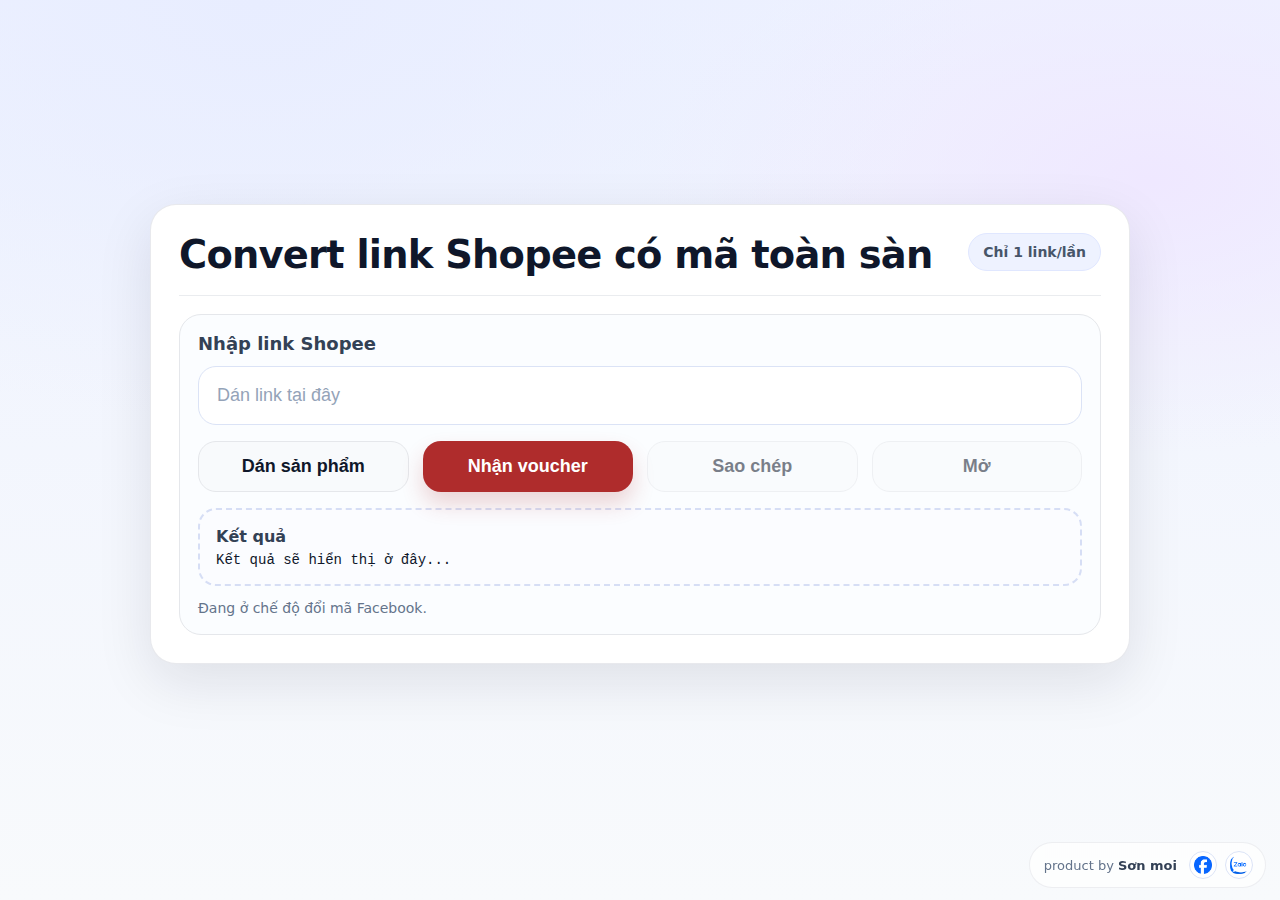
<file: index.html>
<!doctype html>
<html lang="vi">
<head>
  <meta charset="utf-8" />
  <meta name="viewport" content="width=device-width,initial-scale=1" />
  <title>Convert link Shopee</title>
  <link rel="icon" type="image/png" href="favicon.png?v=20260301.5" />
  <link rel="stylesheet" href="assets/css/styles.css?v=20260301.6" />
</head>
<body>
  <div class="wrap">
    <div class="card">
      <div class="header">
        <h1>Convert link Shopee có mã toàn sàn</h1>
        <div class="badge">Chỉ 1 link/lần</div>
      </div>

      <div class="panel">
        <p class="label">Nhập link Shopee</p>
        <input
          id="inp"
          class="input"
          placeholder="Dán link tại đây"
          autocomplete="off"
          autocapitalize="off"
          autocorrect="off"
          spellcheck="false"
        />

        <div class="btnrow">
          <button id="btnPaste" type="button" class="btn">Dán sản phẩm</button>
          <button id="btnConvert" type="button" class="btn primary">Nhận voucher</button>
          <button id="btnCopy" type="button" class="btn" disabled>Sao chép</button>
          <button id="btnOpen" type="button" class="btn" disabled>Mở</button>
        </div>

        <div class="result" aria-live="polite">
          <div class="left">
            <div class="title">Kết quả</div>
            <span id="resultPreview" class="link">Kết quả sẽ hiển thị ở đây...</span>
          </div>
        </div>

        <div id="status" class="status"></div>
      </div>
    </div>
  </div>

  <div class="signature">
    <span>product by <b>Sơn moi</b></span>
    <span class="contact" aria-label="Liên hệ">
      <a class="contact-link facebook" href="https://www.facebook.com/sonmoi24.09" target="_blank" rel="noopener noreferrer" aria-label="Facebook">
        <img src="2023_Facebook_icon.svg.webp" alt="" aria-hidden="true" />
      </a>
      <a class="contact-link zalo" href="https://zalo.me/0353025356" target="_blank" rel="noopener noreferrer" aria-label="Zalo">
        <img src="Icon_of_Zalo.svg.webp" alt="" aria-hidden="true" />
      </a>
    </span>
  </div>

  <script defer src="assets/js/config.js?v=20260301.5"></script>
  <script defer src="assets/js/dom.js?v=20260301.5"></script>
  <script defer src="assets/js/state.js?v=20260301.5"></script>
  <script defer src="assets/js/ui.js?v=20260301.5"></script>
  <script defer src="assets/js/validators.js?v=20260301.5"></script>
  <script defer src="assets/js/clipboard.js?v=20260301.5"></script>
  <script defer src="assets/js/api.js?v=20260301.5"></script>
  <script defer src="assets/js/actions.js?v=20260301.5"></script>
  <script defer src="assets/js/bootstrap.js?v=20260301.5"></script>
</body>
</html>
</file>
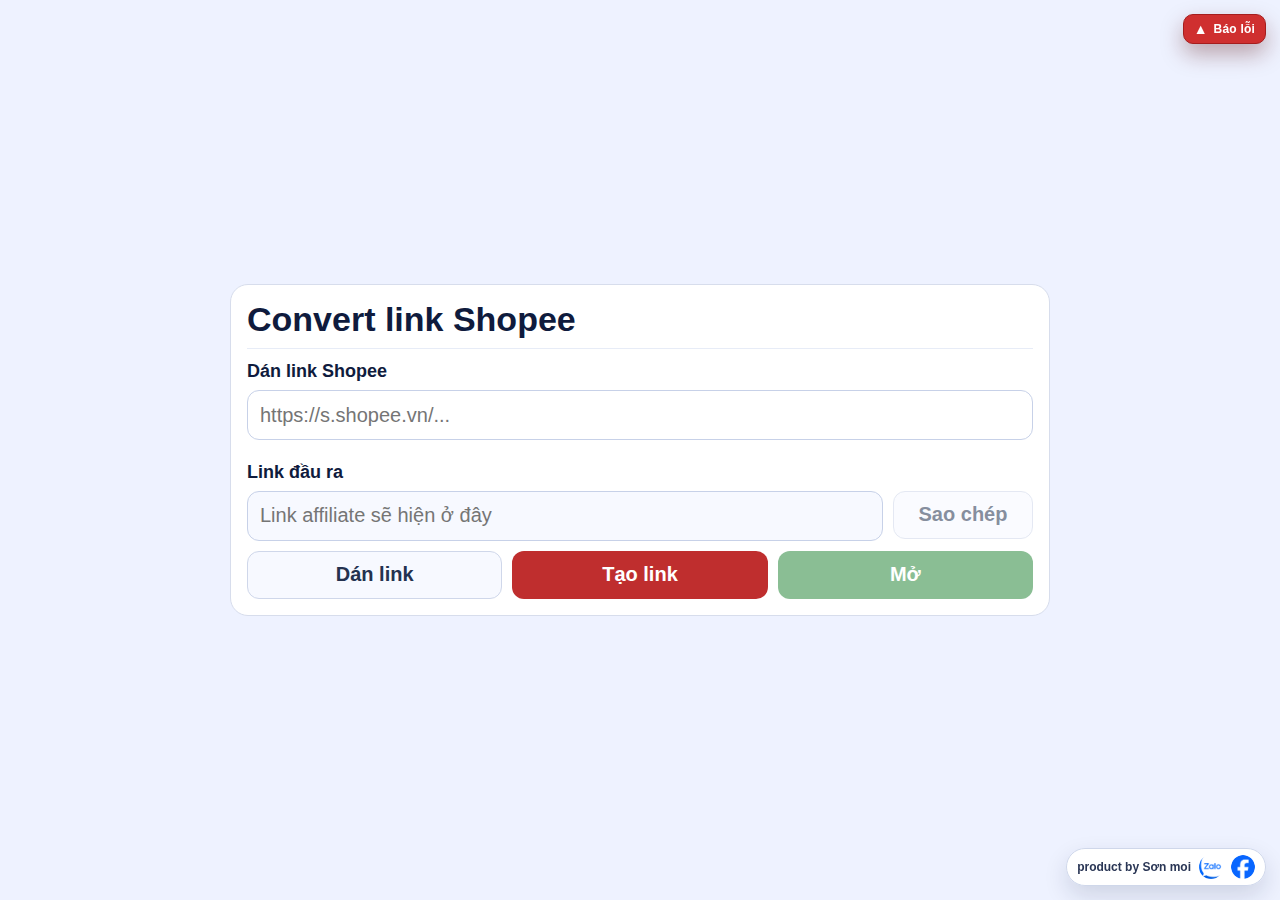
<file: Bản sao YT convert/index.html>
<!doctype html>
<html lang="vi">
  <head>
    <meta charset="UTF-8" />
    <meta name="viewport" content="width=device-width, initial-scale=1.0" />
    <meta http-equiv="Cache-Control" content="no-store, no-cache, must-revalidate, max-age=0" />
    <meta http-equiv="Pragma" content="no-cache" />
    <meta http-equiv="Expires" content="0" />
    <title>Shopee Link Converter (YT)</title>
    <link rel="icon" type="image/jpeg" href="./446243393_377809118063061_5758244687025961947_n.jpg" />
    <link rel="stylesheet" href="./styles.css?v=20260302-2" />
  </head>
  <body>
    <main class="page">
      <section class="card">
        <header class="head">
          <h1>Convert link Shopee</h1>
        </header>

        <div class="field">
          <label for="sourceLink">Dán link Shopee</label>
          <input
            id="sourceLink"
            type="text"
            inputmode="url"
            autocomplete="off"
            spellcheck="false"
            placeholder="https://s.shopee.vn/..."
          />
          <p id="inputError" class="input-error"></p>
        </div>

        <div class="field">
          <label for="outputLink">Link đầu ra</label>
          <div class="output-row">
            <input
              id="outputLink"
              type="text"
              inputmode="url"
              autocomplete="off"
              spellcheck="false"
              placeholder="Link affiliate sẽ hiện ở đây"
              readonly
            />
            <button id="copyOutputBtn" type="button" class="btn btn-light" disabled>Sao chép</button>
          </div>
        </div>

        <div class="actions">
          <button id="pasteBtn" type="button" class="btn btn-light">Dán link</button>
          <button id="createBtn" type="button" class="btn btn-primary">Tạo link</button>
          <button id="buyBtn" type="button" class="btn btn-open" disabled>Mở</button>
        </div>
        <p id="cooldownHint" class="cooldown-hint hidden">Bạn có thể tạo link mới sau 5s.</p>
      </section>
    </main>

    <a
      class="report-btn"
      href="https://zalo.me/0353025356"
      target="_blank"
      rel="noopener noreferrer"
      aria-label="Báo lỗi qua Zalo"
    >
      <span class="report-triangle">▲</span>
      <span class="report-text">Báo lỗi</span>
    </a>

    <div class="contact-box" aria-label="Liên hệ">
      <span class="contact-title">product by Sơn moi</span>
      <a href="https://zalo.me/0353025356" target="_blank" rel="noopener noreferrer" aria-label="Liên hệ Zalo">
        <img src="./Icon_of_Zalo.svg.webp" alt="Zalo" />
      </a>
      <a
        href="https://www.facebook.com/sonmoi24.09"
        target="_blank"
        rel="noopener noreferrer"
        aria-label="Liên hệ Facebook"
      >
        <img src="./2023_Facebook_icon.svg.webp" alt="Facebook" />
      </a>
    </div>

    <div id="statusToast" class="status-toast hidden" role="status" aria-live="polite"></div>

    <script type="module" src="./app/main.js?v=20260302-4"></script>
  </body>
</html>
</file>
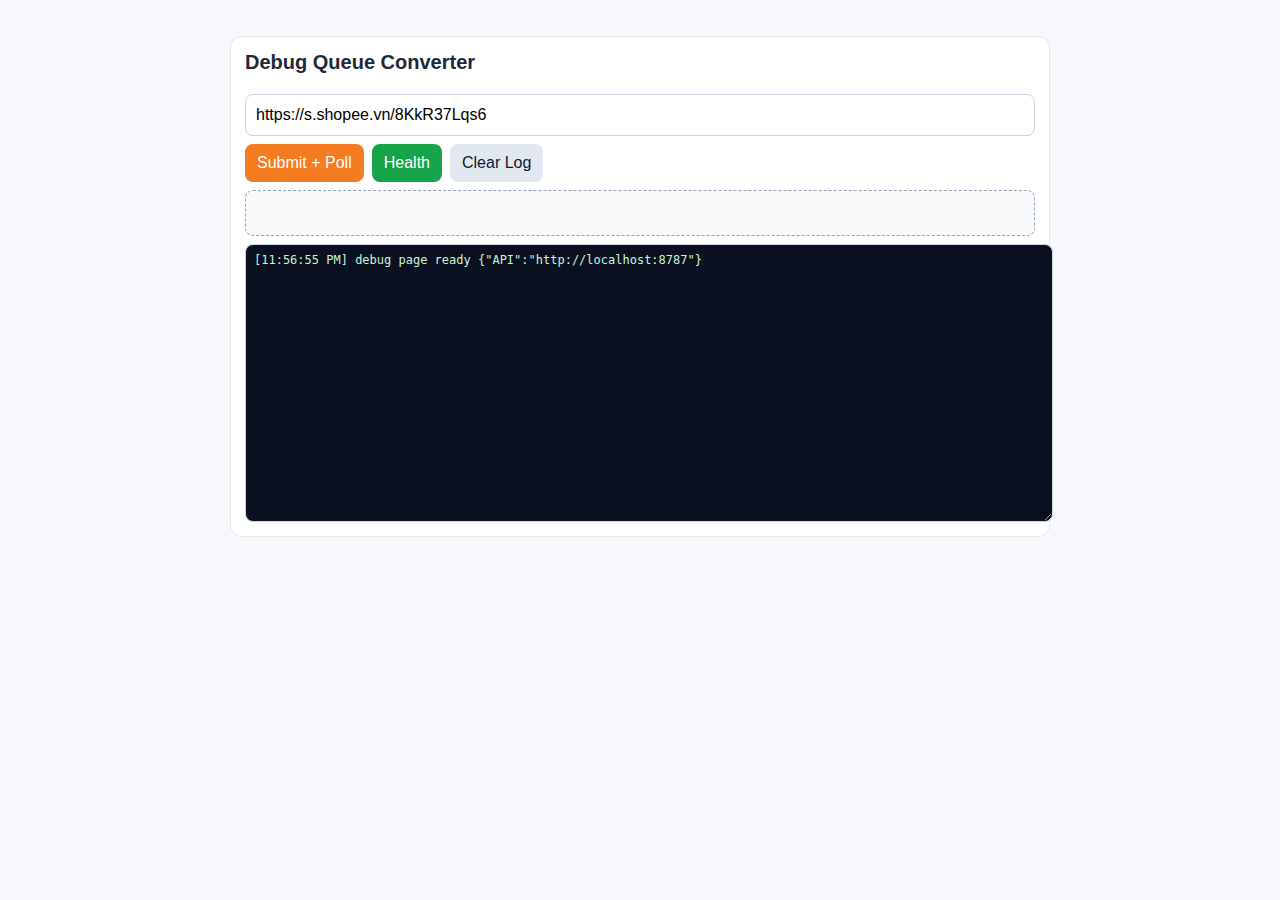
<file: Bản sao YT convert/debug.html>
<!doctype html>
<html lang="vi">
  <head>
    <meta charset="UTF-8" />
    <meta name="viewport" content="width=device-width, initial-scale=1.0" />
    <title>Debug Queue Converter</title>
    <style>
      body {
        margin: 0;
        font-family: Arial, sans-serif;
        background: #f7f8fb;
        color: #1f2937;
      }
      .wrap {
        max-width: 820px;
        margin: 20px auto;
        padding: 16px;
      }
      .card {
        background: #fff;
        border: 1px solid #e5e7eb;
        border-radius: 12px;
        padding: 14px;
      }
      h1 {
        margin: 0 0 12px;
        font-size: 20px;
      }
      .row {
        display: grid;
        gap: 8px;
      }
      input,
      button,
      textarea {
        font: inherit;
      }
      input {
        height: 40px;
        padding: 0 10px;
        border: 1px solid #cbd5e1;
        border-radius: 8px;
      }
      .actions {
        display: flex;
        gap: 8px;
        flex-wrap: wrap;
      }
      button {
        height: 38px;
        border: 0;
        border-radius: 8px;
        padding: 0 12px;
        cursor: pointer;
      }
      #runBtn {
        background: #f57c21;
        color: #fff;
      }
      #healthBtn {
        background: #16a34a;
        color: #fff;
      }
      #clearBtn {
        background: #e2e8f0;
        color: #0f172a;
      }
      #result {
        word-break: break-all;
        padding: 10px;
        border-radius: 8px;
        border: 1px dashed #94a3b8;
        background: #f8fafc;
        min-height: 24px;
      }
      textarea {
        width: 100%;
        min-height: 260px;
        border: 1px solid #cbd5e1;
        border-radius: 8px;
        padding: 8px;
        resize: vertical;
        background: #0b1020;
        color: #c6f6d5;
        font-family: ui-monospace, SFMono-Regular, Menlo, Monaco, Consolas, monospace;
        font-size: 12px;
      }
    </style>
  </head>
  <body>
    <div class="wrap">
      <div class="card row">
        <h1>Debug Queue Converter</h1>
        <input id="urlInput" type="text" value="https://s.shopee.vn/8KkR37Lqs6" />
        <div class="actions">
          <button id="runBtn" type="button">Submit + Poll</button>
          <button id="healthBtn" type="button">Health</button>
          <button id="clearBtn" type="button">Clear Log</button>
        </div>
        <div id="result"></div>
        <textarea id="log" readonly></textarea>
      </div>
    </div>

    <script>
      const API = "http://localhost:8787";
      const logEl = document.getElementById("log");
      const resultEl = document.getElementById("result");
      const urlInput = document.getElementById("urlInput");
      const runBtn = document.getElementById("runBtn");
      const healthBtn = document.getElementById("healthBtn");
      const clearBtn = document.getElementById("clearBtn");

      function log(...args) {
        const line = args
          .map((x) => {
            if (typeof x === "string") return x;
            try {
              return JSON.stringify(x);
            } catch {
              return String(x);
            }
          })
          .join(" ");
        logEl.value += `[${new Date().toLocaleTimeString()}] ${line}\n`;
        logEl.scrollTop = logEl.scrollHeight;
      }

      async function getJson(path) {
        const resp = await fetch(`${API}${path}`, { cache: "no-store" });
        const data = await resp.json().catch(() => ({}));
        if (!resp.ok) {
          throw new Error(data.message || `HTTP ${resp.status}`);
        }
        return data;
      }

      async function postJson(path, payload) {
        const resp = await fetch(`${API}${path}`, {
          method: "POST",
          headers: { "Content-Type": "application/json" },
          body: JSON.stringify(payload),
        });
        const data = await resp.json().catch(() => ({}));
        if (!resp.ok) {
          throw new Error(data.message || `HTTP ${resp.status}`);
        }
        return data;
      }

      async function health() {
        const data = await getJson("/api/health");
        log("health", data);
      }

      async function submitAndPoll() {
        const link = String(urlInput.value || "").trim();
        resultEl.textContent = "";
        if (!link) {
          log("missing link");
          return;
        }

        runBtn.disabled = true;
        try {
          const submit = await postJson("/api/convert", { input: link });
          log("submit", submit);
          const jobId = submit.jobId;
          if (!jobId) {
            throw new Error("Không có jobId.");
          }

          for (let i = 0; i < 120; i++) {
            const status = await getJson(`/api/jobs/${encodeURIComponent(jobId)}`);
            const job = status.job || {};
            log("job", { id: job.id, status: job.status, message: job.message });

            if (job.status === "success") {
              const affiliate = job?.result?.affiliateLink || "";
              resultEl.textContent = affiliate || "(empty affiliate link)";
              log("affiliate", affiliate);
              return;
            }

            if (job.status === "error" || job.status === "expired") {
              resultEl.textContent = `FAILED: ${job.message || "unknown"}`;
              return;
            }

            await new Promise((r) => setTimeout(r, 1000));
          }

          resultEl.textContent = "TIMEOUT";
        } catch (err) {
          log("error", err.message || String(err));
          resultEl.textContent = `ERROR: ${err.message || String(err)}`;
        } finally {
          runBtn.disabled = false;
        }
      }

      runBtn.addEventListener("click", (e) => {
        e.preventDefault();
        submitAndPoll();
      });

      healthBtn.addEventListener("click", async (e) => {
        e.preventDefault();
        try {
          await health();
        } catch (err) {
          log("health error", err.message || String(err));
        }
      });

      clearBtn.addEventListener("click", (e) => {
        e.preventDefault();
        logEl.value = "";
        resultEl.textContent = "";
      });

      window.addEventListener("error", (ev) => {
        log("window.error", ev.message || "unknown");
      });

      window.addEventListener("unhandledrejection", (ev) => {
        log("unhandledrejection", ev.reason?.message || String(ev.reason || "unknown"));
      });

      log("debug page ready", { API });
    </script>
  </body>
</html>
</file>
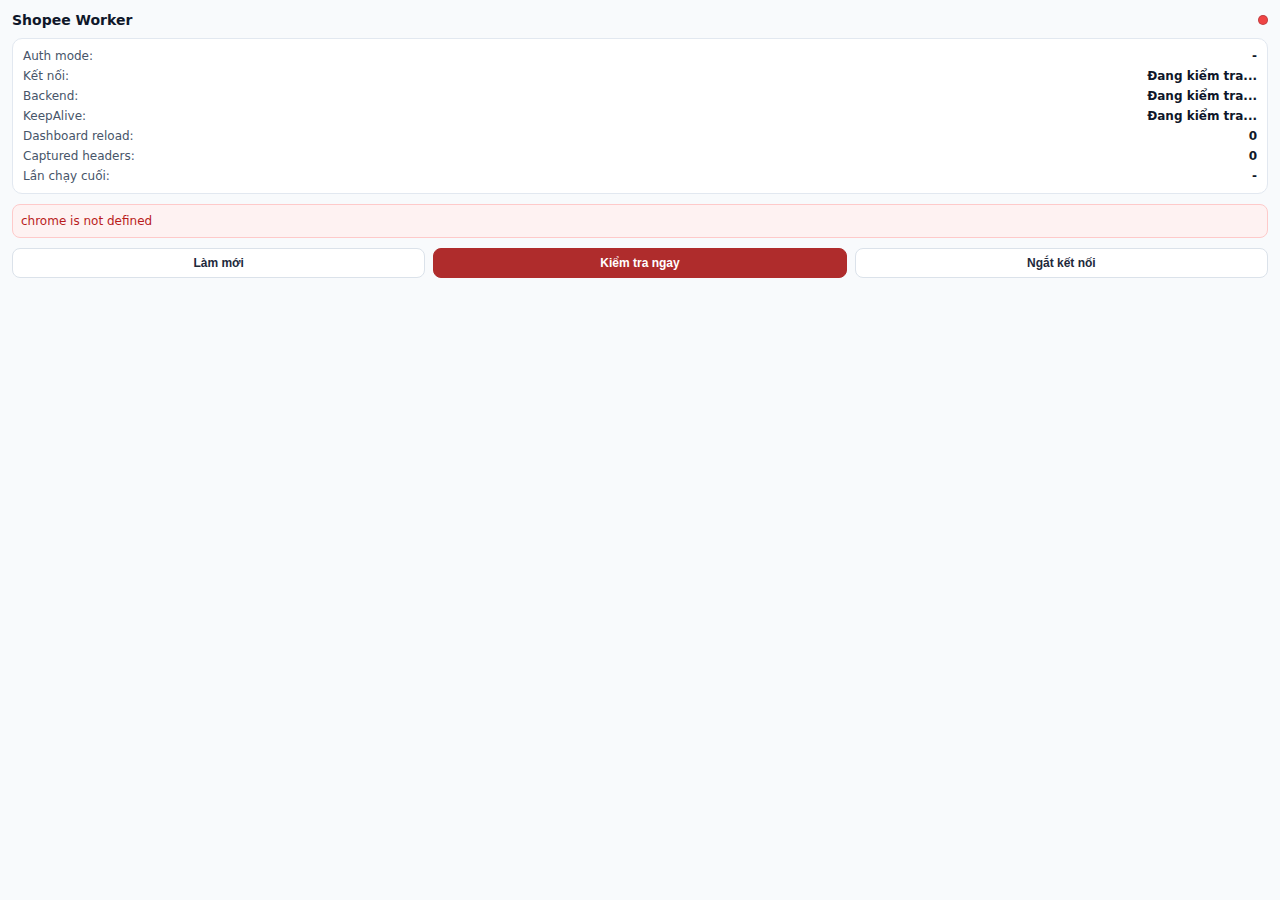
<file: extension/popup.html>
<!doctype html>
<html lang="vi">
<head>
  <meta charset="utf-8" />
  <meta name="viewport" content="width=device-width,initial-scale=1" />
  <title>Worker Status</title>
  <link rel="stylesheet" href="popup.css" />
</head>
<body>
  <main class="card">
    <header class="row header">
      <div class="title">Shopee Worker</div>
      <div id="dot" class="dot warn" aria-label="status"></div>
    </header>

    <div class="meta">
      <div class="line"><span>Auth mode:</span> <strong id="authMode">-</strong></div>
      <div class="line"><span>Kết nối:</span> <strong id="connectionState">Đang kiểm tra...</strong></div>
      <div class="line"><span>Backend:</span> <strong id="backendHealth">Đang kiểm tra...</strong></div>
      <div class="line"><span>KeepAlive:</span> <strong id="keepAlive">Đang kiểm tra...</strong></div>
      <div class="line"><span>Dashboard reload:</span> <strong id="dashboardReload">0</strong></div>
      <div class="line"><span>Captured headers:</span> <strong id="capturedHeaders">0</strong></div>
      <div class="line"><span>Lần chạy cuối:</span> <strong id="lastRun">-</strong></div>
    </div>

    <div id="errorBox" class="error hidden"></div>

    <div class="row actions">
      <button id="btnRefresh" class="btn ghost">Làm mới</button>
      <button id="btnRun" class="btn primary">Kiểm tra ngay</button>
      <button id="btnToggleConnection" class="btn ghost">Ngắt kết nối</button>
    </div>
  </main>

  <script src="popup.js"></script>
</body>
</html>
</file>
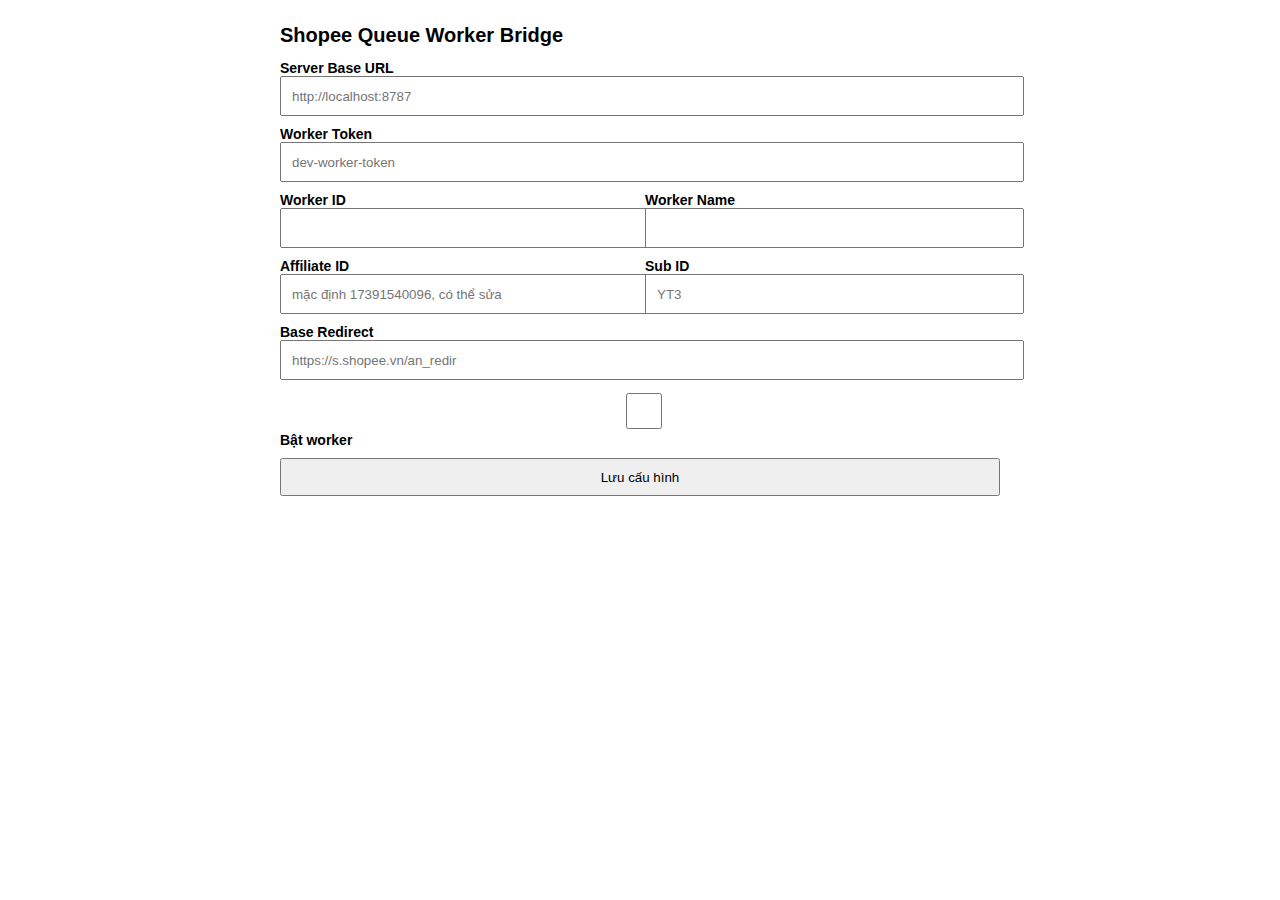
<file: Bản sao YT convert/extension/options.html>
<!doctype html>
<html lang="vi">
  <head>
    <meta charset="UTF-8" />
    <meta name="viewport" content="width=device-width, initial-scale=1.0" />
    <title>Shopee Worker Bridge - Options</title>
    <style>
      body {
        font-family: Arial, sans-serif;
        max-width: 720px;
        margin: 24px auto;
        padding: 0 16px;
      }
      h1 {
        font-size: 20px;
      }
      .grid {
        display: grid;
        gap: 10px;
      }
      label {
        font-size: 14px;
        font-weight: 600;
      }
      input {
        width: 100%;
        height: 36px;
        padding: 0 10px;
      }
      button {
        height: 38px;
        padding: 0 14px;
        cursor: pointer;
      }
      .status {
        margin-top: 10px;
        color: #0f5132;
      }
      .row {
        display: flex;
        gap: 10px;
      }
      .row > * {
        flex: 1;
      }
    </style>
  </head>
  <body>
    <h1>Shopee Queue Worker Bridge</h1>
    <div class="grid">
      <label>
        Server Base URL
        <input id="serverBaseUrl" type="text" placeholder="http://localhost:8787" />
      </label>
      <label>
        Worker Token
        <input id="workerToken" type="text" placeholder="dev-worker-token" />
      </label>
      <div class="row">
        <label>
          Worker ID
          <input id="workerId" type="text" />
        </label>
        <label>
          Worker Name
          <input id="workerName" type="text" />
        </label>
      </div>
      <div class="row">
        <label>
          Affiliate ID
          <input id="affiliateId" type="text" placeholder="mặc định 17391540096, có thể sửa" />
        </label>
        <label>
          Sub ID
          <input id="subId" type="text" placeholder="YT3" />
        </label>
      </div>
      <label>
        Base Redirect
        <input id="baseRedirect" type="text" placeholder="https://s.shopee.vn/an_redir" />
      </label>
      <label>
        <input id="enabled" type="checkbox" /> Bật worker
      </label>
      <button id="saveBtn" type="button">Lưu cấu hình</button>
      <div id="status" class="status"></div>
    </div>

    <script src="options.js"></script>
  </body>
</html>
</file>
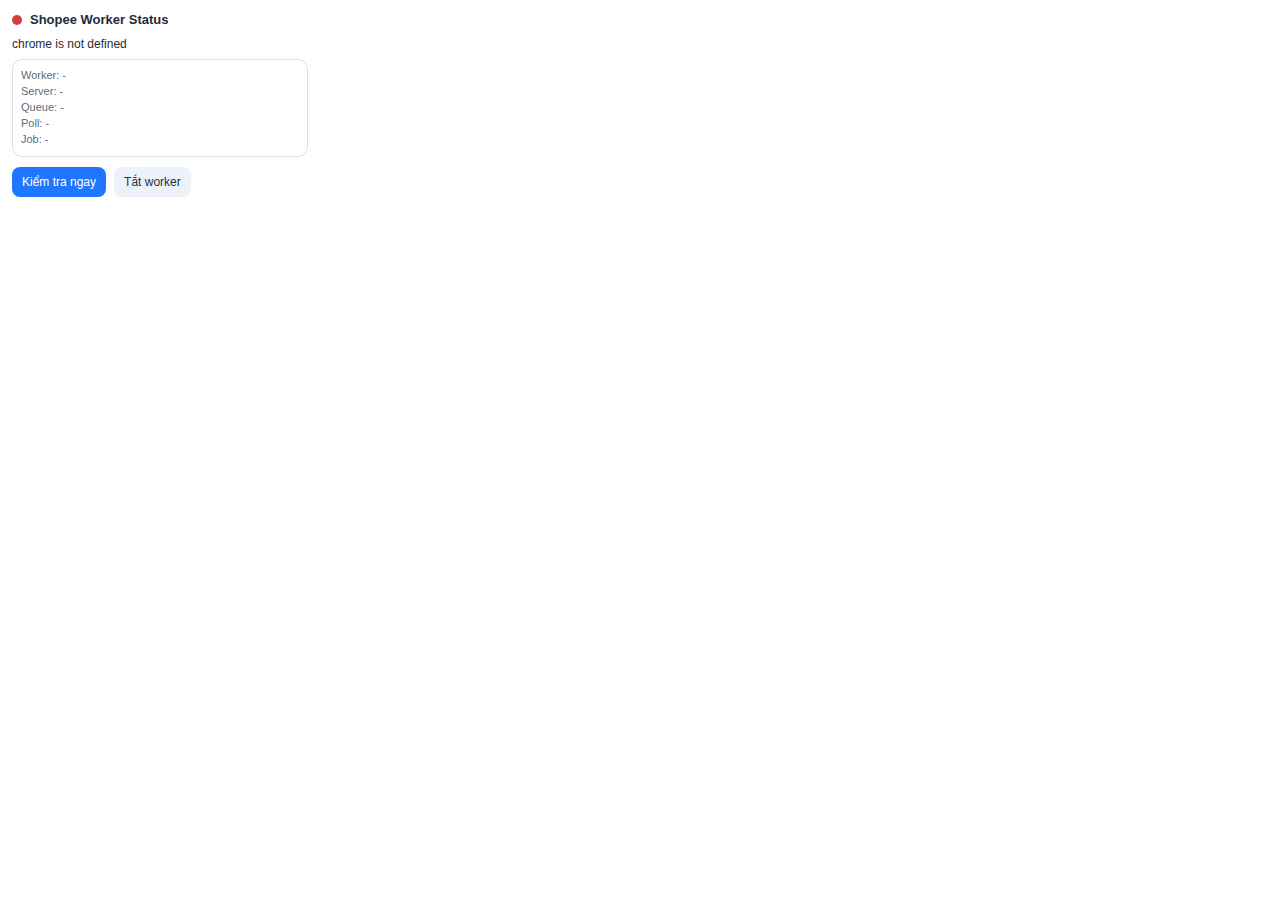
<file: Bản sao YT convert/extension/popup.html>
<!doctype html>
<html lang="vi">
  <head>
    <meta charset="UTF-8" />
    <meta name="viewport" content="width=device-width, initial-scale=1.0" />
    <title>Worker Status</title>
    <style>
      :root {
        --ok: #1f9d57;
        --warn: #c97b15;
        --err: #d13f3f;
        --text: #1f2b3a;
        --muted: #5f6b7a;
        --line: #d9e1eb;
      }
      body {
        margin: 0;
        width: 320px;
        font-family: "Segoe UI", Arial, sans-serif;
        color: var(--text);
        background: #fff;
      }
      .wrap {
        padding: 12px;
      }
      .head {
        display: flex;
        align-items: center;
        gap: 8px;
        margin-bottom: 10px;
      }
      .dot {
        width: 10px;
        height: 10px;
        border-radius: 50%;
        background: #9aa5b3;
      }
      .dot.ok {
        background: var(--ok);
      }
      .dot.warn {
        background: var(--warn);
      }
      .dot.err {
        background: var(--err);
      }
      .title {
        font-size: 13px;
        font-weight: 700;
      }
      .msg {
        margin: 0 0 8px;
        font-size: 12px;
      }
      .meta {
        border: 1px solid var(--line);
        border-radius: 10px;
        padding: 8px;
        font-size: 11px;
        color: var(--muted);
        line-height: 1.45;
      }
      .actions {
        margin-top: 10px;
        display: flex;
        gap: 8px;
      }
      button {
        border: 0;
        border-radius: 8px;
        height: 30px;
        padding: 0 10px;
        font-size: 12px;
        cursor: pointer;
      }
      #refreshBtn {
        background: #1f77ff;
        color: #fff;
      }
      #toggleBtn {
        background: #edf2f8;
        color: #233142;
      }
    </style>
  </head>
  <body>
    <div class="wrap">
      <div class="head">
        <span id="statusDot" class="dot"></span>
        <div class="title">Shopee Worker Status</div>
      </div>
      <p id="statusText" class="msg">Đang kiểm tra...</p>
      <div class="meta">
        <div id="lineWorker">Worker: -</div>
        <div id="lineServer">Server: -</div>
        <div id="lineQueue">Queue: -</div>
        <div id="linePoll">Poll: -</div>
        <div id="lineJob">Job: -</div>
      </div>
      <div class="actions">
        <button id="refreshBtn" type="button">Kiểm tra ngay</button>
        <button id="toggleBtn" type="button">Tắt worker</button>
      </div>
    </div>
    <script src="popup.js"></script>
  </body>
</html>
</file>
<file: assets/css/styles.css>
:root{
  --bg1:#eef2ff; --bg2:#f8fafc; --card:#fff; --text:#0f172a; --muted:#64748b;
  --stroke:#e5e7eb; --stroke2:#dbe3f6;
  --primary1:#af2c2c; --primary2:#af2c2c;
  --shadow: 0 18px 55px rgba(15,23,42,.10);
  --radius: 26px;
}
*{box-sizing:border-box}
body{
  margin:0;
  font-family: ui-sans-serif, system-ui, -apple-system, Segoe UI, Roboto, Arial;
  color:var(--text);
  background: radial-gradient(1200px 700px at 20% 0%, #e8edff 0%, transparent 60%),
              radial-gradient(900px 500px at 90% 20%, #efe8ff 0%, transparent 55%),
              linear-gradient(180deg, var(--bg1), var(--bg2));
  min-height:100vh;
  display:flex;
  align-items:center;
  justify-content:center;
  padding:28px 14px 60px;
}
.wrap{width:min(980px, 100%)}
.card{
  background:var(--card);
  border:1px solid rgba(229,231,235,.9);
  border-radius: var(--radius);
  box-shadow: var(--shadow);
  padding: 28px;
}
.header{
  display:flex; align-items:flex-start; justify-content:space-between; gap:16px;
  padding-bottom:18px; border-bottom:1px solid rgba(229,231,235,.8); margin-bottom:18px;
}
h1{font-size:clamp(26px,3vw,44px); margin:0; letter-spacing:-0.02em; line-height:1.15;}
.badge{
  padding:10px 14px; border-radius:999px; background:#eef2ff; color:#475569;
  font-weight:600; font-size:14px; border:1px solid #e0e7ff;
}
.panel{
  border:1px solid var(--stroke);
  border-radius: 22px;
  padding: 18px;
  background: #fbfdff;
}
.label{font-size:18px; font-weight:700; color:#334155; margin:0 0 12px;}
.input{
  width:100%;
  padding: 18px 18px;
  border-radius: 18px;
  border: 1px solid var(--stroke2);
  outline:none;
  font-size: 18px;
  background:#fff;
  color:var(--text);
}
.input::placeholder{color:#94a3b8}
.input:focus{border-color:#e2b8b8; box-shadow:0 0 0 4px rgba(175,44,44,.10);}

.btnrow{display:flex; gap:14px; margin-top:16px; flex-wrap:wrap;}
.btn{
  border:1px solid var(--stroke);
  background:#f8fafc;
  color:#0f172a;
  border-radius:18px;
  padding:14px 16px;
  font-weight:700;
  font-size:18px;
  cursor:pointer;
  flex:1 1 180px;
  transition: transform .06s ease, box-shadow .2s ease, border-color .2s ease;
}
.btn:hover{border-color:#cbd5e1}
.btn:active{transform:translateY(1px)}
.btn.primary{
  border:none;
  color:#fff;
  background: var(--primary1);
  box-shadow: 0 12px 22px rgba(175,44,44,.20);
}
.btn.primary:hover{
  background:#9c2525;
  box-shadow:0 16px 28px rgba(175,44,44,.24);
}
.btn:disabled{opacity:.55; cursor:not-allowed; transform:none;}

.result{
  margin-top:16px;
  border-radius:18px;
  border:2px dashed #d6def5;
  background:#fbfcff;
  padding:16px;
  color:#475569;
  min-height:78px;
  display:flex;
  align-items:center;
  justify-content:space-between;
  gap:14px;
}
.result .left{flex:1; min-width:0;}
.result .title{font-weight:700; color:#334155; margin-bottom:6px;}
.result .link{
  font-family: ui-monospace, SFMono-Regular, Menlo, Monaco, Consolas, "Liberation Mono", monospace;
  font-size: 14px;
  color:#0f172a;
  white-space:normal;
  word-break:break-all;
  display:block;
}
.result .link.ready{
  color:var(--primary1);
  font-size:15px;
  font-weight:700;
}
.status{font-size:14px; color:var(--muted); margin-top:14px;}

.signature{
  position:fixed; right:14px; bottom:12px;
  font-size:13px; color:#64748b;
  background: rgba(255,255,255,.7);
  border: 1px solid rgba(229,231,235,.7);
  padding: 8px 12px 8px 14px;
  border-radius: 999px;
  backdrop-filter: blur(6px);
  display:flex;
  align-items:center;
  gap:12px;
  z-index:10;
}
.signature b{font-weight:700; color:#334155}
.contact{
  display:flex;
  align-items:center;
  gap:8px;
}
.contact .contact-link{
  width:28px;
  height:28px;
  border-radius:50%;
  border:1px solid #dbe3f6;
  display:grid;
  place-items:center;
  text-decoration:none;
  background:#fff;
  overflow:hidden;
  transition: transform .12s ease, border-color .2s ease;
}
.contact .contact-link:hover{border-color:#cbd5e1; transform:translateY(-1px);}
.contact .contact-link img{
  width:18px;
  height:18px;
  display:block;
  object-fit:contain;
}

@media (max-width:640px){
  .signature{right:10px; bottom:10px; gap:8px;}
}
</file>
<file: Bản sao YT convert/styles.css>
:root {
  --bg: #eef2ff;
  --card: #ffffff;
  --line: #d7ddec;
  --text: #0f1b3d;
  --muted: #5e6a88;
  --danger: #b42318;
  --primary: #bf2e2e;
  --primary-hover: #a62828;
  --ok: #2b8a3e;
  --ok-hover: #247737;
}

* {
  box-sizing: border-box;
}

body {
  margin: 0;
  min-height: 100vh;
  background: var(--bg);
  color: var(--text);
  font-family: "Segoe UI", Tahoma, Geneva, Verdana, sans-serif;
}

.page {
  min-height: 100svh;
  padding: 18px;
  display: flex;
  align-items: center;
  justify-content: center;
}

.card {
  width: min(820px, 100%);
  max-width: 820px;
  border: 1px solid var(--line);
  border-radius: 18px;
  background: var(--card);
  padding: 16px;
}

.head {
  border-bottom: 1px solid #e7ecf7;
  margin-bottom: 12px;
  padding-bottom: 10px;
}

.head h1 {
  margin: 0;
  font-size: clamp(24px, 3vw, 34px);
  line-height: 1.1;
}

.field label {
  display: block;
  margin-bottom: 8px;
  font-size: 18px;
  font-weight: 700;
}

#sourceLink {
  width: 100%;
  height: 50px;
  border: 1px solid #c7d1e8;
  border-radius: 12px;
  padding: 0 12px;
  font-size: 20px;
  color: var(--text);
}

#sourceLink:focus,
#outputLink:focus {
  outline: none;
  border-color: #9daed7;
}

#outputLink {
  width: 100%;
  height: 50px;
  border: 1px solid #c7d1e8;
  border-radius: 12px;
  padding: 0 12px;
  font-size: 20px;
  color: var(--text);
  background: #f7f9ff;
}

.output-row {
  display: grid;
  grid-template-columns: minmax(0, 1fr) 140px;
  gap: 10px;
}

.input-error {
  margin: 6px 2px 0;
  min-height: 1.2em;
  color: var(--danger);
  font-size: 13px;
}

.actions {
  margin-top: 10px;
  display: grid;
  grid-template-columns: repeat(3, minmax(0, 1fr));
  gap: 10px;
}

.cooldown-hint {
  margin: 8px 2px 0;
  color: #45577c;
  font-size: 13px;
  font-weight: 600;
}

.btn {
  height: 48px;
  border-radius: 12px;
  border: 1px solid transparent;
  font-size: 20px;
  font-weight: 800;
  cursor: pointer;
}

.btn-light {
  border-color: #cfd7ea;
  background: #f7f9ff;
  color: #24324f;
}

.btn-primary {
  background: var(--primary);
  color: #fff;
}

.btn-primary:hover {
  background: var(--primary-hover);
}

.btn-open {
  background: var(--ok);
  color: #fff;
}

.btn-open:hover {
  background: var(--ok-hover);
}

.btn:disabled {
  opacity: 0.55;
  cursor: not-allowed;
}

.status-toast {
  position: fixed;
  top: 72px;
  right: 16px;
  max-width: min(360px, calc(100vw - 24px));
  border-radius: 10px;
  border: 1px solid #cfd7ea;
  background: #ffffff;
  padding: 10px 12px;
  font-size: 14px;
  font-weight: 700;
  color: #24324f;
  box-shadow: 0 12px 28px rgba(15, 27, 61, 0.18);
  z-index: 99999;
}

.report-btn {
  position: fixed;
  top: 14px;
  right: 14px;
  z-index: 100000;
  display: inline-flex;
  align-items: center;
  gap: 6px;
  text-decoration: none;
  color: #fff;
  background: #cf2f2f;
  border: 1px solid #a51d1d;
  border-radius: 10px;
  padding: 7px 10px;
  box-shadow: 0 10px 22px rgba(90, 16, 16, 0.35);
}

.report-triangle {
  font-size: 14px;
  line-height: 1;
}

.report-text {
  font-size: 12px;
  font-weight: 800;
  letter-spacing: 0.2px;
}

.contact-box {
  position: fixed;
  right: 14px;
  bottom: 14px;
  z-index: 99990;
  display: flex;
  align-items: center;
  gap: 8px;
  border: 1px solid #cfd7ea;
  border-radius: 999px;
  background: rgba(255, 255, 255, 0.95);
  padding: 6px 10px;
  box-shadow: 0 10px 24px rgba(15, 27, 61, 0.14);
}

.contact-title {
  font-size: 12px;
  font-weight: 700;
  color: #2a3655;
}

.contact-box a {
  width: 24px;
  height: 24px;
  display: inline-flex;
  align-items: center;
  justify-content: center;
  border-radius: 50%;
  overflow: hidden;
}

.contact-box img {
  width: 100%;
  height: 100%;
  object-fit: cover;
}

.status-toast.success {
  border-color: #b8e4c2;
  background: #effcf2;
  color: #146c2e;
}

.status-toast.error {
  border-color: #f3c2be;
  background: #fff3f2;
  color: #b42318;
}

.hidden {
  display: none;
}

@media (max-width: 760px) {
  .page {
    padding: 12px;
    align-items: flex-start;
  }

  .card {
    padding: 12px;
    border-radius: 14px;
  }

  .actions {
    grid-template-columns: 1fr;
  }

  #sourceLink,
  #outputLink,
  .btn {
    height: 46px;
    font-size: 17px;
  }

  .output-row {
    grid-template-columns: 1fr;
  }

  .status-toast {
    top: 70px;
    right: 10px;
  }

  .report-btn {
    top: 10px;
    right: 10px;
    padding: 6px 8px;
  }

  .contact-box {
    right: 10px;
    bottom: 10px;
    padding: 5px 8px;
    gap: 6px;
  }

  .contact-title {
    font-size: 11px;
  }
}
</file>
<file: extension/popup.css>
* { box-sizing: border-box; }
body {
  margin: 0;
  min-width: 320px;
  font-family: ui-sans-serif, system-ui, -apple-system, Segoe UI, Roboto, Arial;
  background: #f8fafc;
  color: #0f172a;
}
.card {
  padding: 12px;
}
.row {
  display: flex;
  align-items: center;
  justify-content: space-between;
  gap: 8px;
}
.header {
  margin-bottom: 10px;
}
.title {
  font-weight: 700;
  font-size: 14px;
}
.dot {
  width: 10px;
  height: 10px;
  border-radius: 50%;
  border: 1px solid rgba(15, 23, 42, 0.2);
}
.dot.ok { background: #22c55e; }
.dot.warn { background: #f59e0b; }
.dot.err { background: #ef4444; }
.meta {
  padding: 10px;
  border: 1px solid #e2e8f0;
  background: #ffffff;
  border-radius: 10px;
}
.line {
  font-size: 12px;
  color: #475569;
  display: flex;
  justify-content: space-between;
  gap: 8px;
}
.line + .line {
  margin-top: 6px;
}
.line strong {
  color: #0f172a;
  font-size: 12px;
  text-align: right;
}
.actions {
  margin-top: 10px;
  flex-wrap: wrap;
  justify-content: flex-start;
}
.actions .btn {
  flex: 1 1 30%;
  min-width: 92px;
}
.btn {
  border: 1px solid #dbe2ea;
  border-radius: 8px;
  padding: 7px 10px;
  font-size: 12px;
  font-weight: 700;
  cursor: pointer;
}
.btn.ghost {
  background: #ffffff;
  color: #1e293b;
}
.btn.primary {
  background: #af2c2c;
  border-color: #af2c2c;
  color: #ffffff;
}
.btn:disabled {
  opacity: 0.55;
  cursor: not-allowed;
}
.error {
  margin-top: 10px;
  border: 1px solid #fecaca;
  background: #fef2f2;
  color: #b91c1c;
  border-radius: 8px;
  font-size: 12px;
  padding: 8px;
  line-height: 1.35;
}
.hidden { display: none; }
</file>
